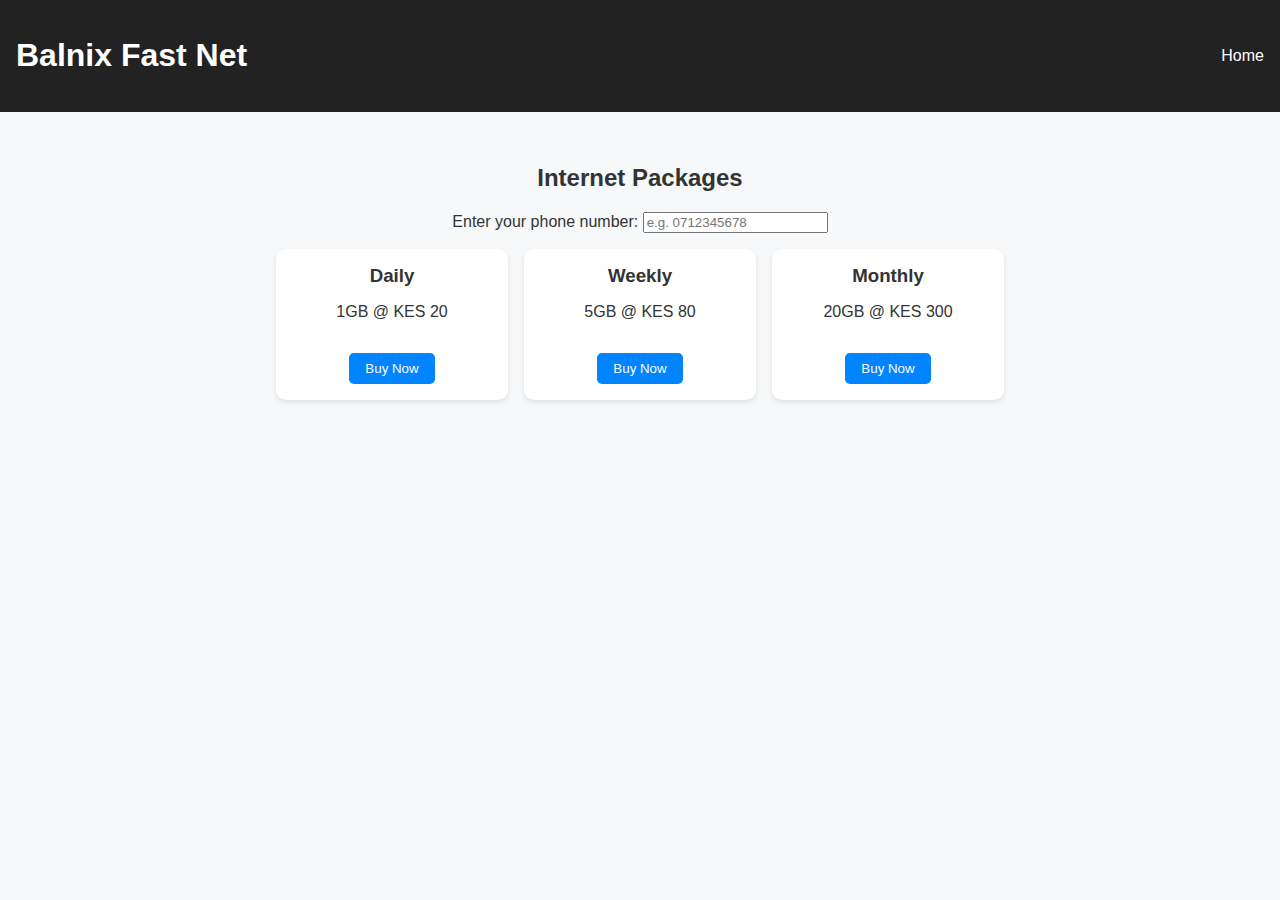
<file: index.html>
<!DOCTYPE html>
<html lang="en">
<head>
  <meta charset="UTF-8" />
  <meta name="viewport" content="width=device-width, initial-scale=1.0" />
  <title>WiFi Billing System</title>
  <link rel="stylesheet" href="style.css" />
</head>
<body>
  <header>
    <h1>Balnix Fast Net</h1>
    <nav>
      <a href="index.html">Home</a>
<!--       <a href="login.html">Login </a> -->
<!--       <a href="pay.html">Payment</a> -->
    </nav>
  </header>

<!-- ... rest of your HTML ... -->
<main>
  <h2>Internet Packages</h2>
  <label for="phone">Enter your phone number:</label>
  <input type="text" id="phone" placeholder="e.g. 0712345678" />
  <div class="packages">
    <div class="package" data-package="daily">
      <h3>Daily</h3>
      <p>1GB @ KES 20</p>
      <button class="buy-btn">Buy Now</button>
    </div>
    <div class="package" data-package="weekly">
      <h3>Weekly</h3>
      <p>5GB @ KES 80</p>
      <button class="buy-btn">Buy Now</button>
    </div>
    <div class="package" data-package="monthly">
      <h3>Monthly</h3>
      <p>20GB @ KES 300</p>
      <button class="buy-btn">Buy Now</button>
    </div>
  </div>
  <div id="status"></div>
</main>
  <script>document.querySelectorAll('.buy-btn').forEach(btn => {
  btn.addEventListener('click', async function(e) {
    const packageDiv = btn.closest('.package');
    const packageType = packageDiv.getAttribute('data-package');
    const phone = document.getElementById('phone').value.trim();
    const statusDiv = document.getElementById('status');
    statusDiv.textContent = '';

    if (!phone.match(/^07\d{8}$/)) {
      statusDiv.textContent = 'Please enter a valid Kenyan phone number (e.g., 0712345678)';
      return;
    }

    // Optionally, you may want to auto-detect MAC (advanced, usually passed from backend)
    // For now, just send phone and package type
    btn.disabled = true;
    btn.textContent = 'Processing...';

    try {
      const response = await fetch('/api/subscribe', {
        method: 'POST',
        headers: { 'Content-Type': 'application/json' },
        body: JSON.stringify({
          phone: phone,
          package: packageType
          // Add mac_address if available
        })
      });

      const data = await response.json();
      if (data.success) {
        statusDiv.textContent = 
          'STK Push sent to your phone. Complete payment to activate your internet package.';
      } else {
        statusDiv.textContent = data.message || 'Sorry, something went wrong.';
      }
    } catch (err) {
      statusDiv.textContent = 'Network error. Please try again.';
    } finally {
      btn.disabled = false;
      btn.textContent = 'Buy Now';
    }
  });
});</script>
<!-- ... rest of your HTML ... -->
</file>
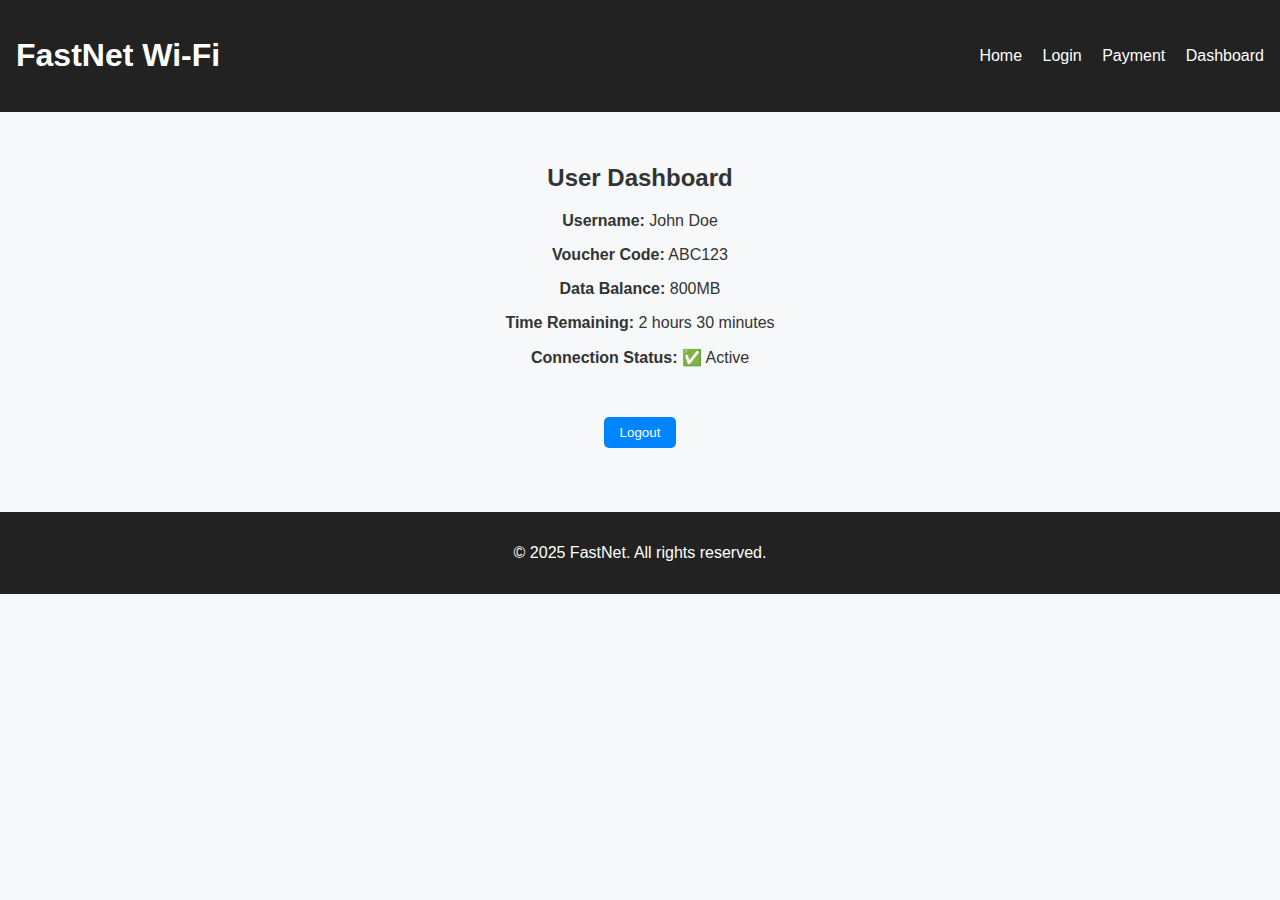
<file: dashboard.html>
<!DOCTYPE html>
<html lang="en">
<head>
  <meta charset="UTF-8" />
  <meta name="viewport" content="width=device-width, initial-scale=1.0"/>
  <title>Dashboard - FastNet Wi-Fi</title>
  <link rel="stylesheet" href="style.css" />
</head>
<body>
  <header>
    <h1>FastNet Wi-Fi</h1>
    <nav>
      <a href="index.html">Home</a>
      <a href="login.html">Login</a>
      <a href="pay.html">Payment</a>
      <a href="dashboard.html">Dashboard</a>
    </nav>
  </header>

  <main>
    <h2>User Dashboard</h2>
    <div class="dashboard-box">
      <p><strong>Username:</strong> John Doe</p>
      <p><strong>Voucher Code:</strong> ABC123</p>
      <p><strong>Data Balance:</strong> 800MB</p>
      <p><strong>Time Remaining:</strong> 2 hours 30 minutes</p>
      <p><strong>Connection Status:</strong> ✅ Active</p>
    </div>
    <br>
    <button onclick="alert('Logging out...')">Logout</button>
  </main>

  <footer>
    <p>© 2025 FastNet. All rights reserved.</p>
  </footer>
</body>
</html>
</file>
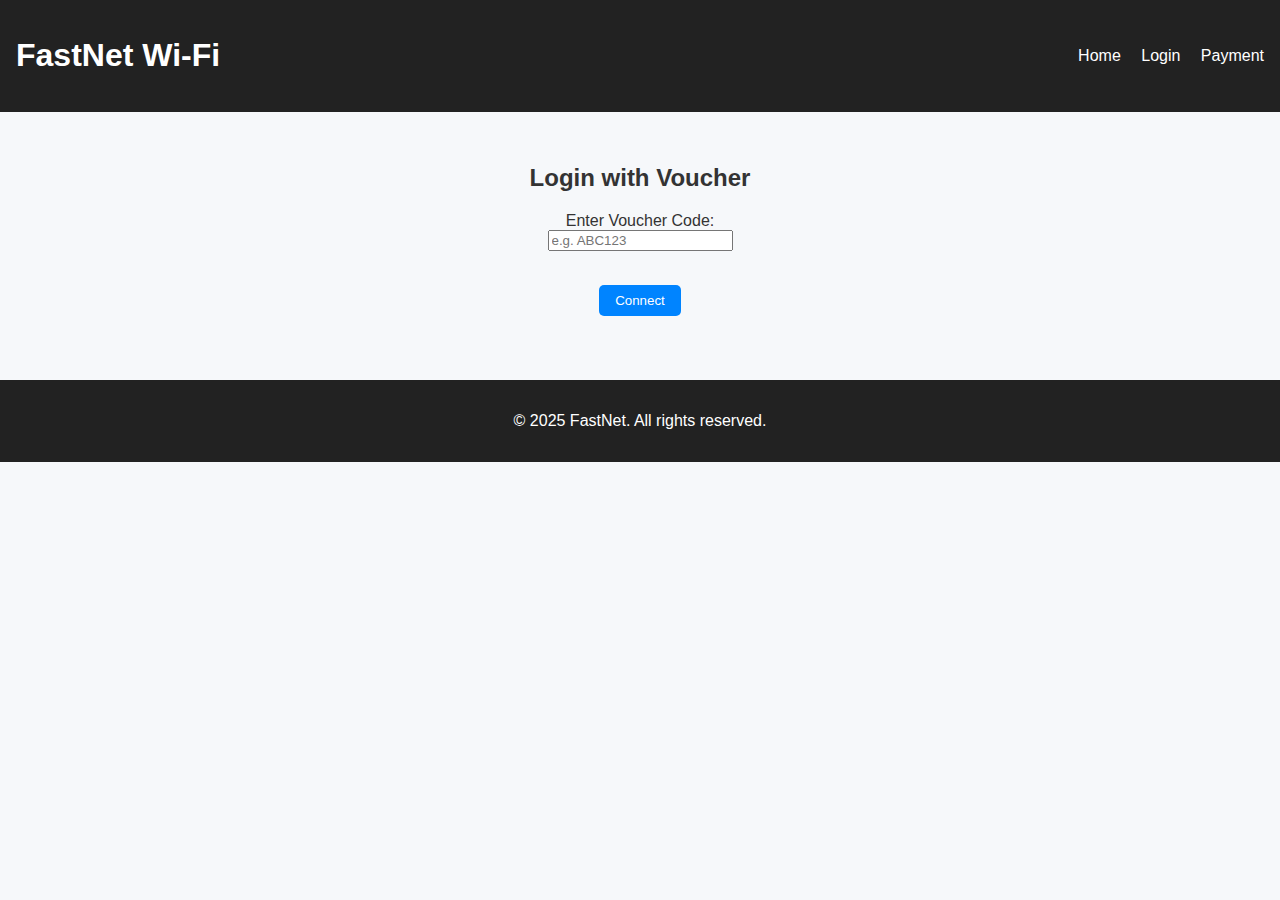
<file: login.html>
<!DOCTYPE html>
<html lang="en">
<head>
  <meta charset="UTF-8" />
  <meta name="viewport" content="width=device-width, initial-scale=1.0"/>
  <title>Login - FastNet Wi-Fi</title>
  <link rel="stylesheet" href="style.css" />
</head>
<script>
  function validateVoucher() {
    const code = document.getElementById("voucher").value.trim();

    // Check if code is empty
    if (code === "") {
      alert("Please enter your voucher code.");
      return false;
    }

    // Check for pattern: 6+ letters/numbers only
    const pattern = /^[A-Za-z0-9]{6,}$/;
    if (!pattern.test(code)) {
      alert("Invalid code. Must be at least 6 letters or numbers (no special characters).");
      return false;
    }

    // Simulate success
    alert("Voucher accepted! Redirecting to dashboard...");
    window.location.href = "dashboard.html";
    return false; // prevent actual form submit
  }
</script>

<body>
  <header>
    <h1>FastNet Wi-Fi</h1>
    <nav>
      <a href="index.html">Home</a>
      <a href="login.html">Login</a>
      <a href="pay.html">Payment</a>
    </nav>
  </header>

  <main>
    <h2>Login with Voucher</h2>
    <form class="login-form" onsubmit="return validateVoucher();">
  <label for="voucher">Enter Voucher Code:</label><br>
  <input type="text" id="voucher" name="voucher" placeholder="e.g. ABC123" required>
  <br><br>
  <button type="submit">Connect</button>
</form>

  </main>

  <footer>
    <p>© 2025 FastNet. All rights reserved.</p>
  </footer>
</body>
</html>
</file>
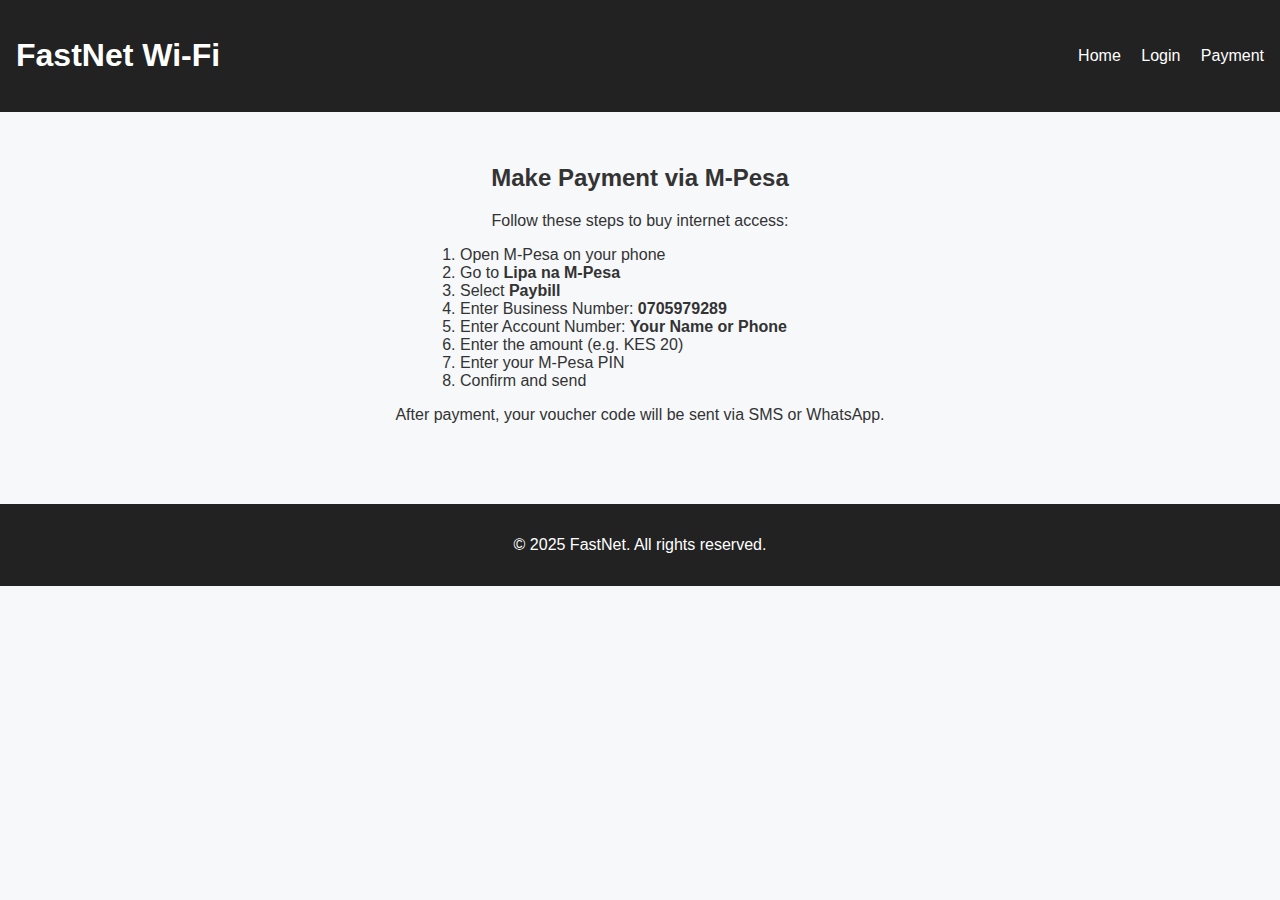
<file: Pay.html>
<!DOCTYPE html>
<html lang="en">
<head>
  <meta charset="UTF-8" />
  <meta name="viewport" content="width=device-width, initial-scale=1.0"/>
  <title>Payment - FastNet Wi-Fi</title>
  <link rel="stylesheet" href="style.css" />
</head>
<body>
  <header>
    <h1>FastNet Wi-Fi</h1>
    <nav>
      <a href="index.html">Home</a>
      <a href="login.html">Login</a>
      <a href="pay.html">Payment</a>
    </nav>
  </header>

  <main>
    <h2>Make Payment via M-Pesa</h2>
    <p>Follow these steps to buy internet access:</p>
    <ol style="text-align:left; max-width: 400px; margin: 0 auto;">
      <li>Open M-Pesa on your phone</li>
      <li>Go to <strong>Lipa na M-Pesa</strong></li>
      <li>Select <strong>Paybill</strong></li>
      <li>Enter Business Number: <strong>0705979289</strong></li>
      <li>Enter Account Number: <strong>Your Name or Phone</strong></li>
      <li>Enter the amount (e.g. KES 20)</li>
      <li>Enter your M-Pesa PIN</li>
      <li>Confirm and send</li>
    </ol>
    <p>After payment, your voucher code will be sent via SMS or WhatsApp.</p>
  </main>

  <footer>
    <p>© 2025 FastNet. All rights reserved.</p>
  </footer>
</body>
</html>
</file>
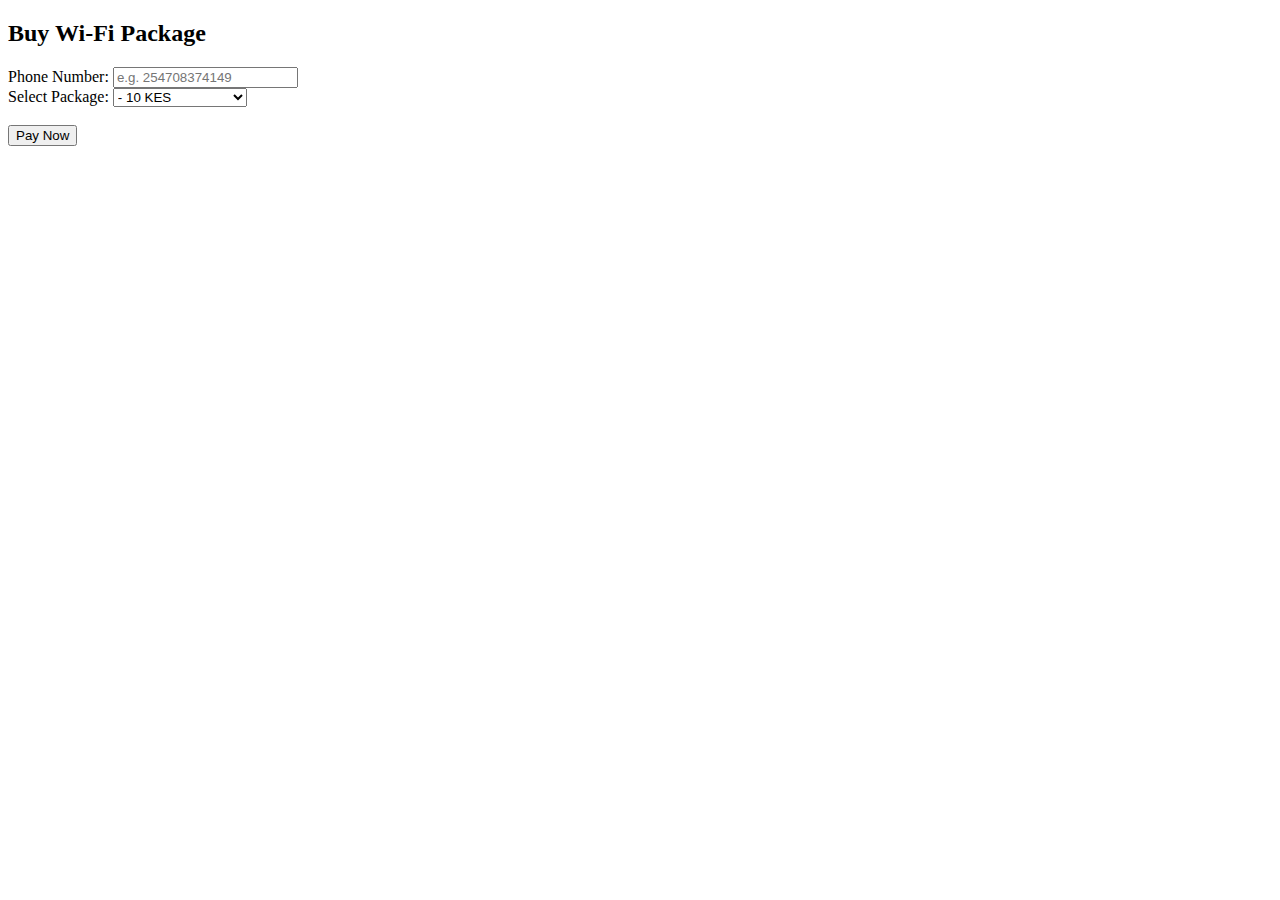
<file: frontend/Pay.html>
<!DOCTYPE html>
<html lang="en">
<head>
    <meta charset="UTF-8">
    <title>Wi-Fi Payment</title>
</head>
<body>
    <h2>Buy Wi-Fi Package</h2>
    <form id="payment-form">
        <label>Phone Number:</label>
        <input type="text" id="phone" placeholder="e.g. 254708374149" required>
        <br>
        <label>Select Package:</label>
        <select id="package">
            <option value="2 Hours"> - 10 KES</option>
            <option value="12 Hours"> - 20 KES</option>
            <option value="daily">24 Hours - 30 KES</option>
            <option value="weekly">Weekly - 80 KES</option>
            <option value="monthly">Monthly - 600 KES</option>
        </select>
        <br><br>
        <button type="submit">Pay Now</button>
    </form>

    <div id="response"></div>

    <script>
        document.getElementById("payment-form").addEventListener("submit", function (e) {
            e.preventDefault();
            const phone = document.getElementById("phone").value;
            const package = document.getElementById("package").value;

            fetch("/api/subscribe", {
                method: "POST",
                headers: { "Content-Type": "application/json" },
                body: JSON.stringify({ phone, package })
            })
            .then(res => res.json())
            .then(data => {
                document.getElementById("response").innerText = data.message || JSON.stringify(data);
            })
            .catch(err => {
                document.getElementById("response").innerText = "Error: " + err;
            });
        });
    </script>
</body>
</html>
</body>
</html>
</file>
<file: style.css>
body {
  font-family: Arial, sans-serif;
  margin: 0;
  padding: 0;
  background: #f6f8fa;
  color: #333;
}

header {
  background: #222;
  color: #fff;
  padding: 1rem;
  display: flex;
  justify-content: space-between;
  align-items: center;
}

nav a {
  color: #fff;
  margin-left: 1rem;
  text-decoration: none;
}

main {
  padding: 2rem;
  text-align: center;
}

.packages {
  display: flex;
  justify-content: center;
  gap: 1rem;
  margin-top: 1rem;
}

.package {
  background: #fff;
  border-radius: 10px;
  padding: 1rem;
  box-shadow: 0 2px 5px rgba(0,0,0,0.1);
  width: 200px;
}

.package h3 {
  margin: 0;
}

button {
  margin-top: 1rem;
  padding: 0.5rem 1rem;
  background: #0084ff;
  color: white;
  border: none;
  border-radius: 5px;
  cursor: pointer;
}

footer {
  text-align: center;
  padding: 1rem;
  background: #222;
  color: #fff;
  margin-top: 2rem;
}
</file>
